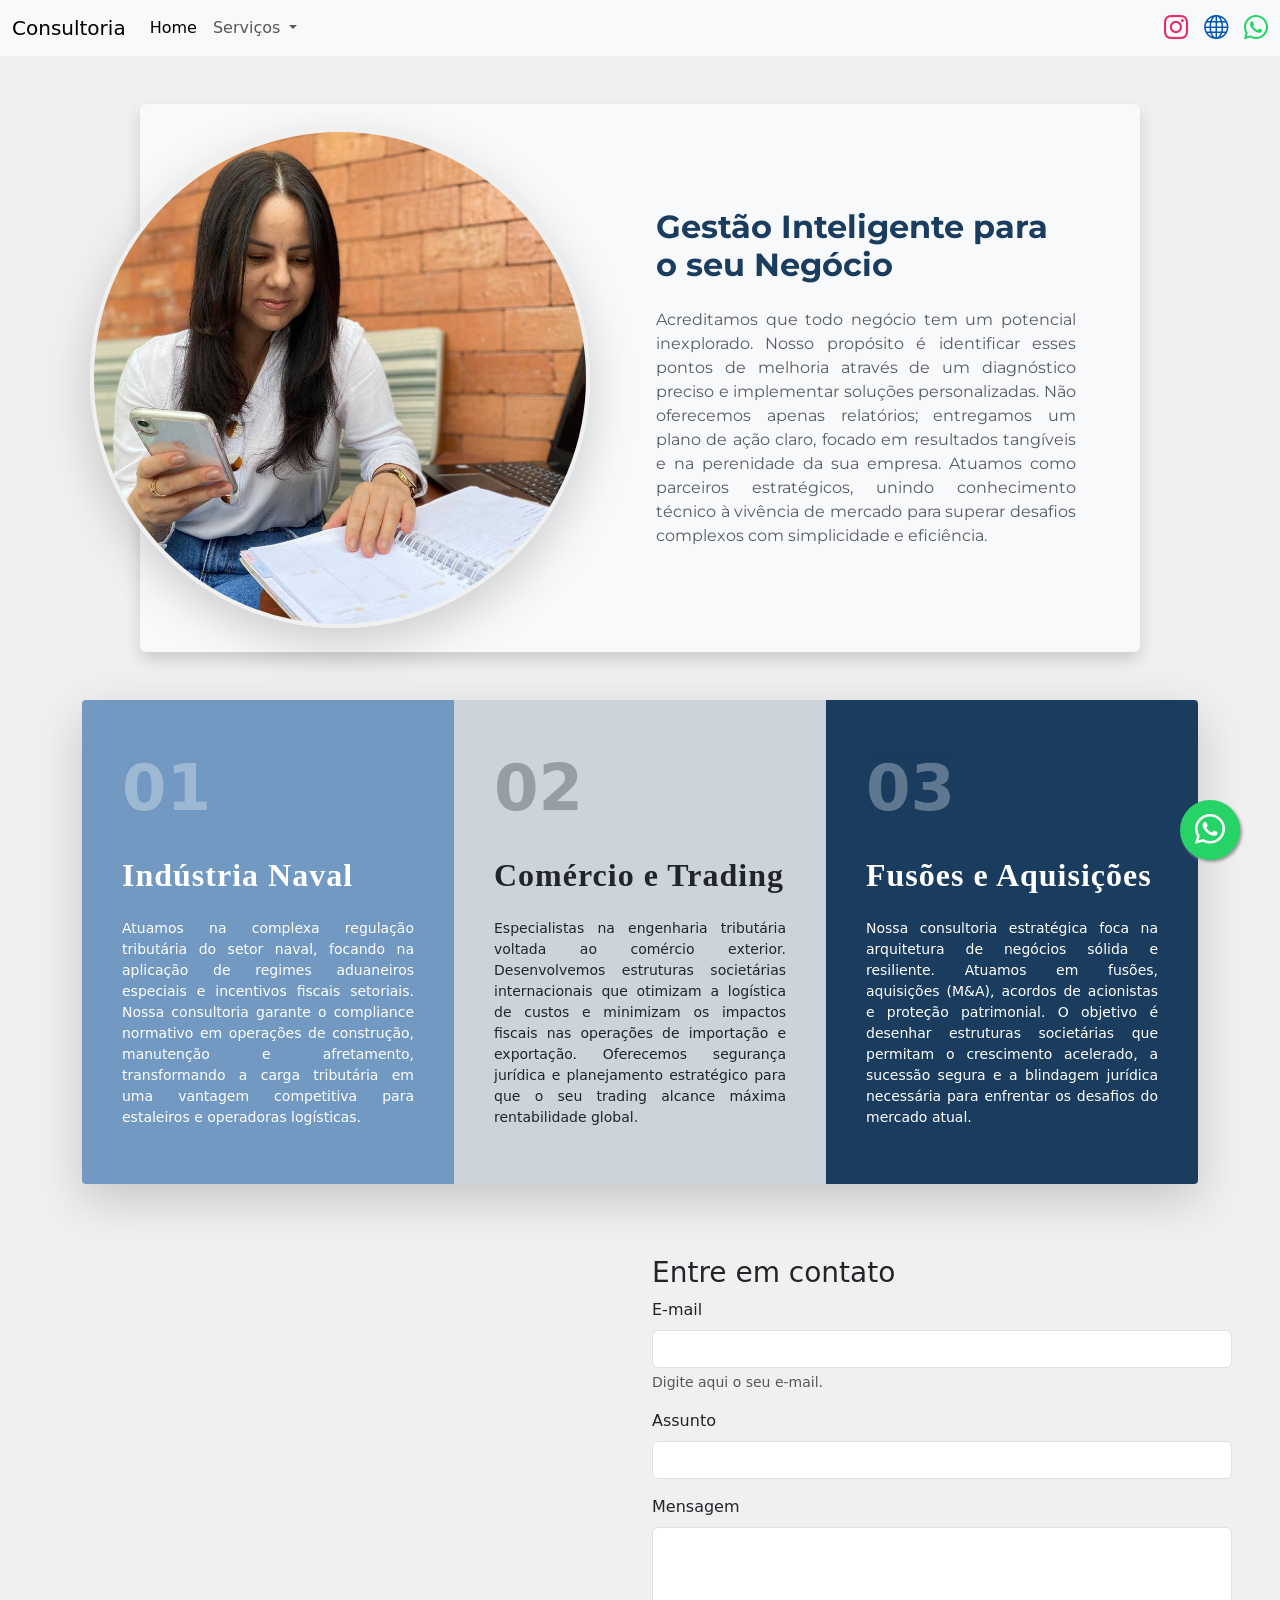
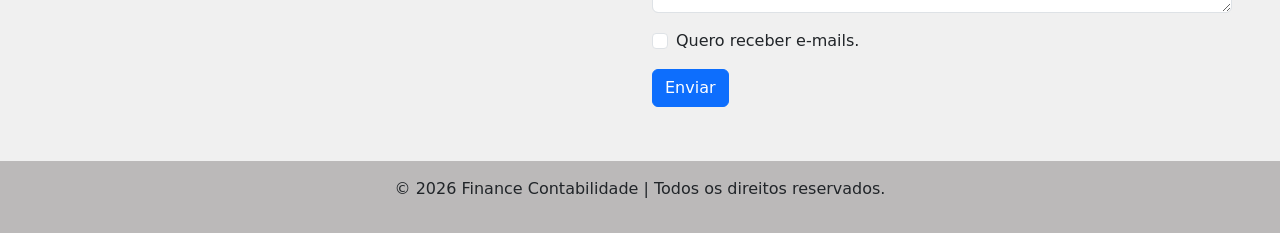
<file: index.html>
<!DOCTYPE html>
<html lang="pt-br">

<head>
    <meta charset="UTF-8">
    <meta name="viewport" content="width=device-width, initial-scale=1.0">
    <title>Consultoria Estratégica</title>
    <link href="https://cdn.jsdelivr.net/npm/bootstrap@5.3.0/dist/css/bootstrap.min.css" rel="stylesheet">
    <link rel="stylesheet" href="https://cdn.jsdelivr.net/npm/bootstrap-icons@1.11.0/font/bootstrap-icons.css">
    <link rel="stylesheet" href="style.css">
    <link rel="icon" type="image/jpg" href="icon2.png">
    <link rel="shortcut icon" href="Icon.jpg" type="image/png">

        <style>
        body { background-color: #f0f0f0; }

        /* Estilo das Caixas de Serviço */
        .box-container {
            display: flex;
            flex-wrap: wrap; /* Permite quebrar linha no mobile */
        }

        .box {
            flex: 1; /* Distribui igual no desktop */
            min-width: 300px; /* Impede que fiquem finas demais */
            min-height: 400px;
            padding: 40px;
            color: white;
        }

        /* AJUSTE MOBILE: No celular, as caixas ocupam 100% da largura */
        @media (max-width: 768px) {
            .box {
                flex: 1 1 100%;
            }
            .img-perfil-ajuste {
                margin-left: 0 !important; /* Remove o recuo da foto no mobile */
                width: 100% !important;
                height: auto !important;
            }

        .numero {
            font-size: 4rem;
            font-weight: bold;
            opacity: 0.3;
            margin-bottom: 20px;
        }

        .titulo-gestao {
            font-family: 'Georgia', serif;
            letter-spacing: 1px;
        }
    </style>
</head>

<nav class="navbar navbar-expand-lg bg-body-tertiary">
    <div class="container-fluid">
        <a class="navbar-brand" href="#">Consultoria</a>
        <button class="navbar-toggler" type="button" data-bs-toggle="collapse" data-bs-target="#navbarSupportedContent"
            aria-controls="navbarSupportedContent" aria-expanded="false" aria-label="Toggle navigation">
            <span class="navbar-toggler-icon"></span>
        </button>

        <div class="collapse navbar-collapse" id="navbarSupportedContent">
            <ul class="navbar-nav me-auto mb-2 mb-lg-0">
                <li class="nav-item">
                    <a class="nav-link active" href="#">Home</a>
                </li>
                <li class="nav-item dropdown">
                    <a class="nav-link dropdown-toggle" href="#" role="button" data-bs-toggle="dropdown"
                        aria-expanded="false">
                        Serviços
                    </a>

                    <ul class="dropdown-menu">
                        <li><a class="dropdown-item" href="servicos.html#naval">Área Naval</a></li>
                        <li><a class="dropdown-item" href="servicos.html#trading">Comércio e Trading</a></li>
                        <li><a class="dropdown-item" href="servicos.html#ma">Fusões e Aquisições</a></li>
                    </ul>
                </li>
            </ul>

            <div class="d-flex gap-3 ms-lg-3 align-items-center">
                <a href="https://instagram.com/finance.contabilidadeitajai/" target="_blank"
                    class="icon-only-link insta-txt">
                    <i class="bi bi-instagram"></i>
                </a>
                <a href="https://financecontabilidade.com.br/" class="icon-only-link site-txt">
                    <i class="bi bi-globe"></i>
                </a>
                <a href="https://wa.me/5547991705915" target="_blank" class="icon-only-link whats-txt">
                    <i class="bi bi-whatsapp"></i>
                </a>
            </div>
        </div>
    </div>
</nav>

</ul>
</div>
</div>
</nav>


<!-- Link para o arquivo CSS externo -->
<link rel="stylesheet" href="style.css">
<!-- Links do Bootstrap (permanecem no HTML) -->
<link href="https://cdn.jsdelivr.net/npm/bootstrap@5.3.8/dist/css/bootstrap.min.css" rel="stylesheet"
    integrity="sha384-sRIl4kxILFvY47J16cr9ZwB07vP4J8+LH7qKQnuqkuIAvNWLzeN8tE5YBujZqJLB" crossorigin="anonymous">
<script src="https://cdn.jsdelivr.net/npm/bootstrap@5.3.8/dist/js/bootstrap.bundle.min.js"
    integrity="sha384-FKyoEForCGlyvwx9Hj09JcYn3nv7wiPVlz7YYwJrWVcXK/BmnVDxM+D2scQbITxI"
    crossorigin="anonymous"></script>
<link rel="stylesheet" href="https://cdn.jsdelivr.net/npm/bootstrap-icons@1.11.0/font/bootstrap-icons.css">
</head>
<style>
        .box-container {
        display: flex;
        flex-wrap: wrap; 
    }

    .box {
        flex: 1;
        min-height: 400px;
        padding: 40px;
        color: white;
    }

        @media (max-width: 768px) {
        .box {
            flex: 1 1 100%;
        }
    }

        .numero {
        font-size: 4rem;
        font-weight: bold;
        opacity: 0.3;
        margin-bottom: 20px;
    }
</style>


</head>

<body style="background-color: #f0f0f0;">

    <link rel="preconnect" href="https://fonts.googleapis.com">
    <link rel="preconnect" href="https://fonts.gstatic.com" crossorigin>
    <link href="https://fonts.googleapis.com/css2?family=Poppins:wght@300;400;600;700&display=swap" rel="stylesheet">

    <div class="d-flex justify-content-center my-3,5 pt-5">
        <div class="card border-0 shadow" style="max-width: 1000px; background-color: #f8f9fa; overflow: visible;">
            <div class="row g-0 align-items-center">

                <div class="col-md-6 p-4 text-center">
                    <img src="WhatsApp Image 2026-03-26 at 07.04.09 (1).jpeg" class="rounded-circle shadow-lg" style="width: 500px; 
                    height: 500px; 
                    object-fit: cover; 
                    border: 4px solid #f0f0f0; 
                    margin-left: -100px; /* Puxa a imagem para fora da borda esquerda */
                    position: relative; 
                    z-index: 10;">
                </div>

                <style>
                    .fonte-personalizada {
                        font-family: 'Segoe UI', Tahoma, Geneva, Verdana, sans-serif;
                    }

                    .titulo-gestao {
                        font-family: 'Georgia', serif;
                        letter-spacing: 1px;
                        /* Um toque extra de estilo */
                    }
                </style>

                <link href="https://fonts.googleapis.com/css2?family=Montserrat:wght@400;700&display=swap"
                    rel="stylesheet">

                <div class="col-md-6 text-center text-md-start pe-5">
                    <div class="card-body" style="font-family: 'Montserrat', sans-serif;">
                        <h2 class="fw-bold mb-4" style="color: #1a3c5e;" letter-spacing: -0.5px; font-size: 2.2rem;>
                            Gestão Inteligente para o seu Negócio</h2>
                        <p class="card-text text-muted fs-6" style="text-align: justify;color: #4a4a4a;">
                            Acreditamos que todo negócio tem um potencial inexplorado. Nosso propósito é identificar
                            esses pontos de melhoria através de um diagnóstico preciso e implementar soluções
                            personalizadas. Não oferecemos apenas relatórios; entregamos um plano de ação claro, focado
                            em resultados tangíveis e na perenidade da sua empresa. Atuamos como parceiros estratégicos,
                            unindo conhecimento técnico à vivência de mercado para superar desafios complexos com
                            simplicidade e eficiência.
                        </p>
                    </div>
                </div>
            </div>
        </div>
    </div>

    <div class="container mt-5">
        <div class="box-container shadow-lg overflow-hidden rounded-1">

            <div id="naval" class="box" style="background-color: #7299c1;">
                <div class="numero">01</div>
                <h2 class="fw-bold mb-4 titulo-gestao">Indústria Naval</h2>
                <p class="small" style="text-align: justify;">
                    Atuamos na complexa regulação tributária do setor naval, focando na aplicação de regimes aduaneiros
                    especiais e incentivos fiscais setoriais. Nossa consultoria garante o compliance normativo em
                    operações de construção, manutenção e afretamento, transformando a carga tributária em uma vantagem
                    competitiva para estaleiros e operadoras logísticas.</p>
                </p>
            </div>

            <div id="trading" class="box text-dark" style="background-color: #ccd3db;">
                <div class="numero">02</div>
                <h2 class="fw-bold mb-4 titulo-gestao">Comércio e Trading</h2>
                <p class="small" style="text-align: justify;">
                    Especialistas na engenharia tributária voltada ao comércio exterior. Desenvolvemos estruturas
                    societárias internacionais que otimizam a logística de custos e minimizam os impactos fiscais nas
                    operações de importação e exportação. Oferecemos segurança jurídica e planejamento estratégico para
                    que o seu trading alcance máxima rentabilidade global.</p>
                </p>
            </div>

            <div id="m&a" class="box" style="background-color: #1a3c5e;">
                <div class="numero">03</div>
                <h2 class="fw-bold mb-4 titulo-gestao">Fusões e Aquisições</h2>
                <p class="small" style="text-align: justify;">
                    Nossa consultoria estratégica foca na arquitetura de negócios sólida e resiliente. Atuamos em
                    fusões, aquisições (M&A), acordos de acionistas e proteção patrimonial. O objetivo é desenhar
                    estruturas societárias que permitam o crescimento acelerado, a sucessão segura e a blindagem
                    jurídica necessária para enfrentar os desafios do mercado atual.</p>
                </p>
            </div>

        </div>
    </div>

    <!-- Nosso Contato -->
    <section class="mt-4" id="contato">
        <div class="contianer p-5 corverde">
            <div class="row row-cols-1 row-cols-md-2 g-4">
                <div class="col">
                    <iframe
                        src="https://www.google.com/maps/embed?pb=!1m18!1m12!1m3!1d3557.7118088966126!2d-48.66145802488679!3d-26.912639893200204!2m3!1f0!2f0!3f0!3m2!1i1024!2i768!4f13.1!3m3!1m2!1s0x94d8cc6c18facd9f%3A0x9ae4548b611ed5ab!2sCentro%20Comercial%20Liberty!5e0!3m2!1spt-BR!2sbr!4v1775338731133!5m2!1spt-BR!2sbr"
                        width="100%" height="450" style="border:0;" allowfullscreen="" loading="lazy"
                        referrerpolicy="no-referrer-when-downgrade"></iframe>
                </div>
                <div class="col">
                    <h3 class="">Entre em contato</h3>
                    <form>
                        <div class="mb-3">
                            <label for="exampleInputEmail1" class="form-label">E-mail</label>
                            <input type="email" class="form-control" id="exampleInputEmail1"
                                aria-describedby="emailHelp">
                            <div id="emailHelp" class="form-text">Digite aqui o seu e-mail.</div>
                        </div>
                        <div class="mb-3">
                            <label for="exempleAssunto" class="form-label">Assunto</label>
                            <input type="text" class="form-control" id="exempleAssunto">
                        </div>
                        <div class="mb-3">
                            <label for="exampleDescricao" class="form-label">Mensagem</label>
                            <textarea class="form-control" id="exampleDescricao" rows="3"></textarea>
                        </div>
                        <div class="mb-3 form-check">
                            <input type="checkbox" class="form-check-input" id="exampleCheck1">
                            <label class="form-check-label" for="exampleCheck1">Quero receber e-mails.</label>
                        </div>
                        <button type="button" class="btn btn-primary" onclick="enviarFormulario()">Enviar</button>
                    </form>
                </div>
            </div>
        </div>
    </section>

    <Script>
        function enviarFormulario(){
            let Email = document.getElementById("exampleInputEmail1").value;
            let Assunto = document.getElementById("exempleAssunto").value;
            let Mensagem = document.getElementById("exampleDescricao").value;
            let Check = document.getElementById("exampleCheck1").checked;
console.log(Email);
console.log(Assunto);
console.log(Mensagem);
console.log(Check);
        }
    </Script>

    </div>

    <a href="https://wa.me/5547992707654" class="whatsapp-float" target="_blank">
        <i class="bi bi-whatsapp"></i>
    </a>

    <footer class="p-3 text-center" style="background-color: #bbb9b9 ;">
        <p>© 2026 Finance Contabilidade | Todos os direitos reservados.</p>
    </footer>

</body>

</html>

</body>

</html>
</file>
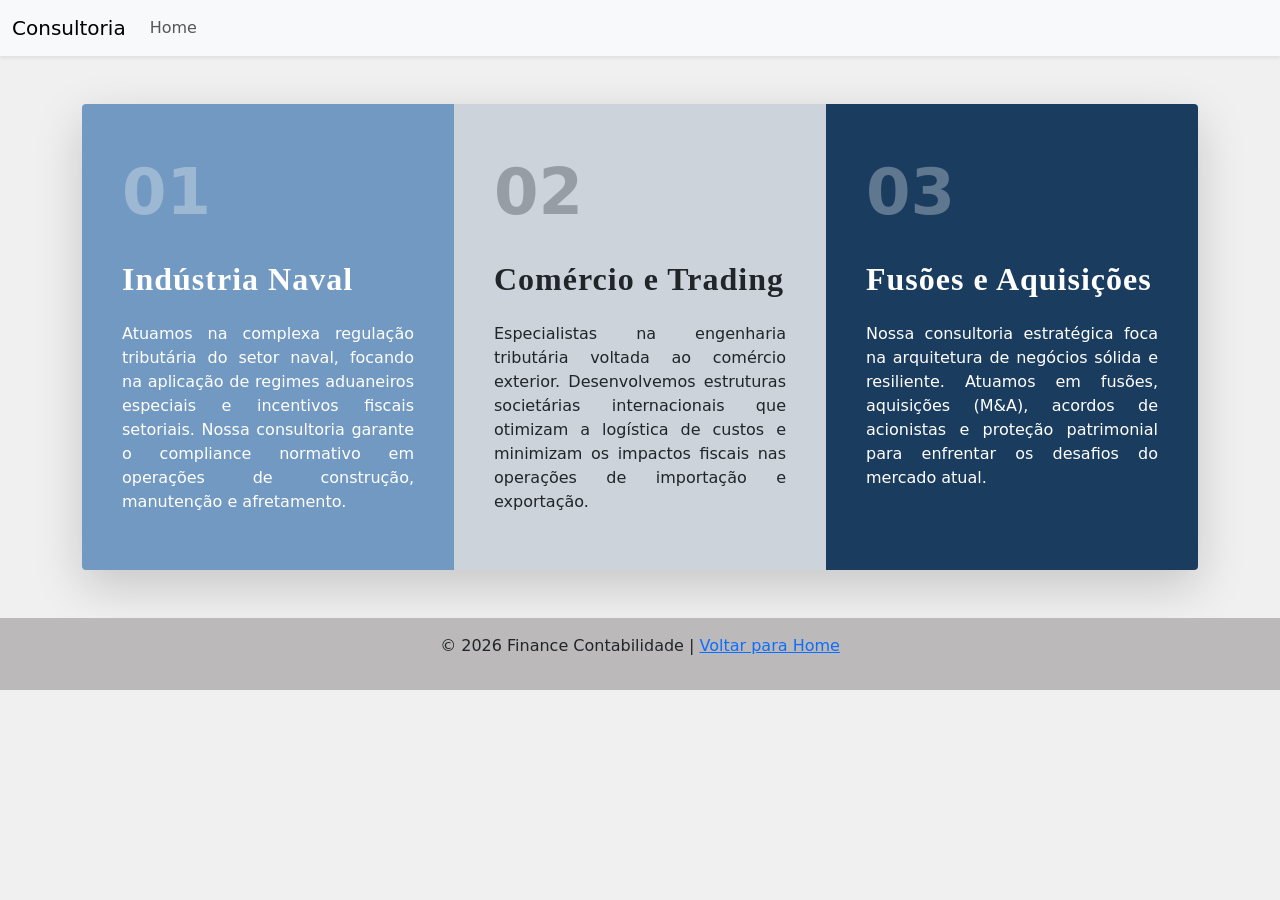
<file: servicos.html>
<!DOCTYPE html>
<html lang="pt-br">
<head>
    <meta charset="UTF-8">
    <meta name="viewport" content="width=device-width, initial-scale=1.0">
    <title>Nossos Serviços - Consultoria</title>
    <link href="https://cdn.jsdelivr.net/npm/bootstrap@5.3.0/dist/css/bootstrap.min.css" rel="stylesheet">
    <style>
        .box { flex: 1; min-height: 450px; padding: 40px; color: white; }
        .numero { font-size: 4rem; font-weight: bold; opacity: 0.3; margin-bottom: 20px; }
        .titulo-gestao { font-family: 'Georgia', serif; letter-spacing: 1px; }
        body { background-color: #f0f0f0; }
    </style>
</head>
<body>

    <nav class="navbar navbar-expand-lg bg-body-tertiary shadow-sm">
        <div class="container-fluid">
            <a class="navbar-brand" href="index.html">Consultoria</a>
            <div class="collapse navbar-collapse">
                <ul class="navbar-nav me-auto">
                    <li class="nav-item"><a class="nav-link" href="index.html">Home</a></li>
                </ul>
            </div>
        </div>
    </nav>

    <div class="container mt-5">
        <div class="d-flex shadow-lg overflow-hidden rounded-1">

            <div id="naval" class="box" style="background-color: #7299c1;">
                <div class="numero">01</div>
                <h2 class="fw-bold mb-4 titulo-gestao">Indústria Naval</h2>
                <p style="text-align: justify;">
                    Atuamos na complexa regulação tributária do setor naval, focando na aplicação de regimes aduaneiros especiais e incentivos fiscais setoriais. Nossa consultoria garante o compliance normativo em operações de construção, manutenção e afretamento.
                </p>
            </div>

            <div id="trading" class="box text-dark" style="background-color: #ccd3db;">
                <div class="numero">02</div>
                <h2 class="fw-bold mb-4 titulo-gestao">Comércio e Trading</h2>
                <p style="text-align: justify;">
                    Especialistas na engenharia tributária voltada ao comércio exterior. Desenvolvemos estruturas societárias internacionais que otimizam a logística de custos e minimizam os impactos fiscais nas operações de importação e exportação.
                </p>
            </div>

            <div id="ma" class="box" style="background-color: #1a3c5e;">
                <div class="numero">03</div>
                <h2 class="fw-bold mb-4 titulo-gestao">Fusões e Aquisições</h2>
                <p style="text-align: justify;">
                    Nossa consultoria estratégica foca na arquitetura de negócios sólida e resiliente. Atuamos em fusões, aquisições (M&A), acordos de acionistas e proteção patrimonial para enfrentar os desafios do mercado atual.
                </p>
            </div>

        </div>
    </div>

    <footer class="p-3 text-center mt-5" style="background-color: #bbb9b9 ;">
        <p>© 2026 Finance Contabilidade | <a href="index.html">Voltar para Home</a></p>
    </footer>

    <script src="https://cdn.jsdelivr.net/npm/bootstrap@5.3.0/dist/js/bootstrap.bundle.min.js"></script>
</body>
</html>
</file>
<file: style.css>
/* Estilos para a imagem do usuário */
.rounded-circle.img-thumbnail {
    width: 500px;
    height: 500px;
    object-fit: cover;
    float: left; /* Note: Bootstrap classes usually handle positioning better than 'float', consider removing this if it causes layout issues with Bootstrap */
}
img src {
    border-radius: 50%; /* Garante que a imagem seja circular */
    border: 1px solid #ddd; /* Adiciona uma borda leve */
    padding: 5px; /* Adiciona um pouco de espaço entre a borda e a imagem */
    float: left;
}

.whatsapp-float {
    position: fixed;
    width: 60px;
    height: 60px;
    bottom: 40px;
    right: 40px;
    background-color: #25d366;
    color: #FFF;
    border-radius: 50px;
    text-align: center;
    font-size: 30px;
    box-shadow: 2px 2px 3px #999;
    z-index: 100;
    display: flex;
    align-items: center;
    justify-content: center;
    text-decoration: none;
}

.whatsapp-float:hover {
    background-color: #128C7E;
    color: #FFF;
}

card border-0 shadow {
    border: none;
    box-shadow: 0 4px 8px rgba(0, 0, 0, 0.1);
}

.insta-link, .site-link {
    display: inline-block;
    padding: 10px 20px;
    text-decoration: none;
    border-radius: 5px;
    transition: background-color 0.3s ease; /* Deixa a mudança de cor suave */
}

/* --- CONFIGURAÇÃO INSTAGRAM --- */
.insta-link {
    background-color: #E1306C; /* Rosa padrão Instagram */
    color: white;
}

.insta-link:hover {
    background-color: #B02555; /* Um rosa mais escuro ao passar o mouse */
    color: #FFF;
}

/* --- CONFIGURAÇÃO SITE (Ex: Azul Profissional) --- */
.site-link {
    background-color: #0056b3; 
    color: white;
}

.site-link:hover {
    background-color: #003d7a; /* Azul mais escuro ao passar o mouse */
    color: #FFF;
}

/* Container que segura os ícones */
.floating-social {
    position: fixed;
    bottom: 20px;       /* Distância do fundo */
    right: 20px;        /* Distância da direita */
    display: flex;
    flex-direction: column; /* Empilha um em cima do outro */
    gap: 15px;          /* Espaço entre eles */
    z-index: 9999;      /* Garante que fiquem na frente de tudo */
}

/* Estilo comum para os botões flutuantes */
.floating-social a {
    width: 50px;
    height: 50px;
    border-radius: 50%;
    display: flex;
    justify-content: center;
    align-items: center;
    color: white;
    font-size: 24px;
    text-decoration: none;
    box-shadow: 2px 2px 10px rgba(0,0,0,0.3);
    transition: transform 0.3s ease, background-color 0.3s;
}

/* Cor específica do Instagram (Gradient) */
.insta-float {
    background: radial-gradient(circle at 30% 107%, #fdf497 0%, #fdf497 5%, #fd5949 45%, #d6249f 60%, #285AEB 90%);
}

/* Cor específica do WhatsApp */
.whatsapp-float {
    background-color: #25d366;
}

/* Efeito de aumentar ao passar o mouse */
.floating-social a:hover {
    transform: scale(1.1); /* Dá um leve "pulo" para frente */
}

.insta-float:hover {
    background-color: #b02555;
}

.whatsapp-float:hover {
    background-color: #128C7E;
}

.social-links {
    display: flex;
    gap: 15px;
}

.social-links a {
    width: 45px;
    height: 45px;
    display: flex;
    justify-content: center;
    align-items: center;
    border-radius: 50%; /* Faz o fundo ficar redondo */
    text-decoration: none;
    font-size: 20px; /* Tamanho do ícone */
    color: #FFF;
    transition: 0.3s;
}

/* Cores específicas */
.insta-link {
    background-color: #E1306C;
}

.site-link {
    background-color: #0056b3;
}

/* Efeito Hover igual ao seu do WhatsApp */
.insta-link:hover {
    background-color: #B02555;
    color: #FFF;
}

.site-link:hover {
    background-color: #003d7a;
    color: #FFF;
}

/* Estilo base para equalizar todos os ícones */
.nav-social-icon {
    width: 35px;
    height: 35px;
    display: flex;
    align-items: center;
    justify-content: center;
    border-radius: 50%;
    color: white !important; /* Força o ícone a ser branco */
    text-decoration: none;
    font-size: 1.1rem;
    transition: all 0.3s ease;
}

/* Cores específicas de cada marca */
.insta {
    background: #E1306C;
}

.site {
    background: #0056b3;
}

.whats {
    background: #25d366;
}

/* Remove qualquer fundo e define o tamanho */
.icon-only-link {
    text-decoration: none;
    background-color: transparent !important; /* Remove o fundo colorido */
    border: none;
    font-size: 24px; /* Aumenta um pouco o ícone já que não tem fundo */
    transition: transform 0.2s ease;
    display: flex;
    align-items: center;
    justify-content: center;
}

/* Aplica a cor APENAS no desenho do ícone */
.insta-txt { color: #E1306C !important; }
.site-txt  { color: #0056b3 !important; }
.whats-txt { color: #25d366 !important; }

/* Efeito de hover (opcional: o ícone brilha ou cresce) */
.icon-only-link:hover {
    transform: scale(1.2);
    filter: brightness(1.2);
}

.box-container {
    display: flex;
    flex-wrap: wrap; 
}


@media (max-width: 768px) {
    .box {
        flex: 1 1 100%;
    }
}
</file>
